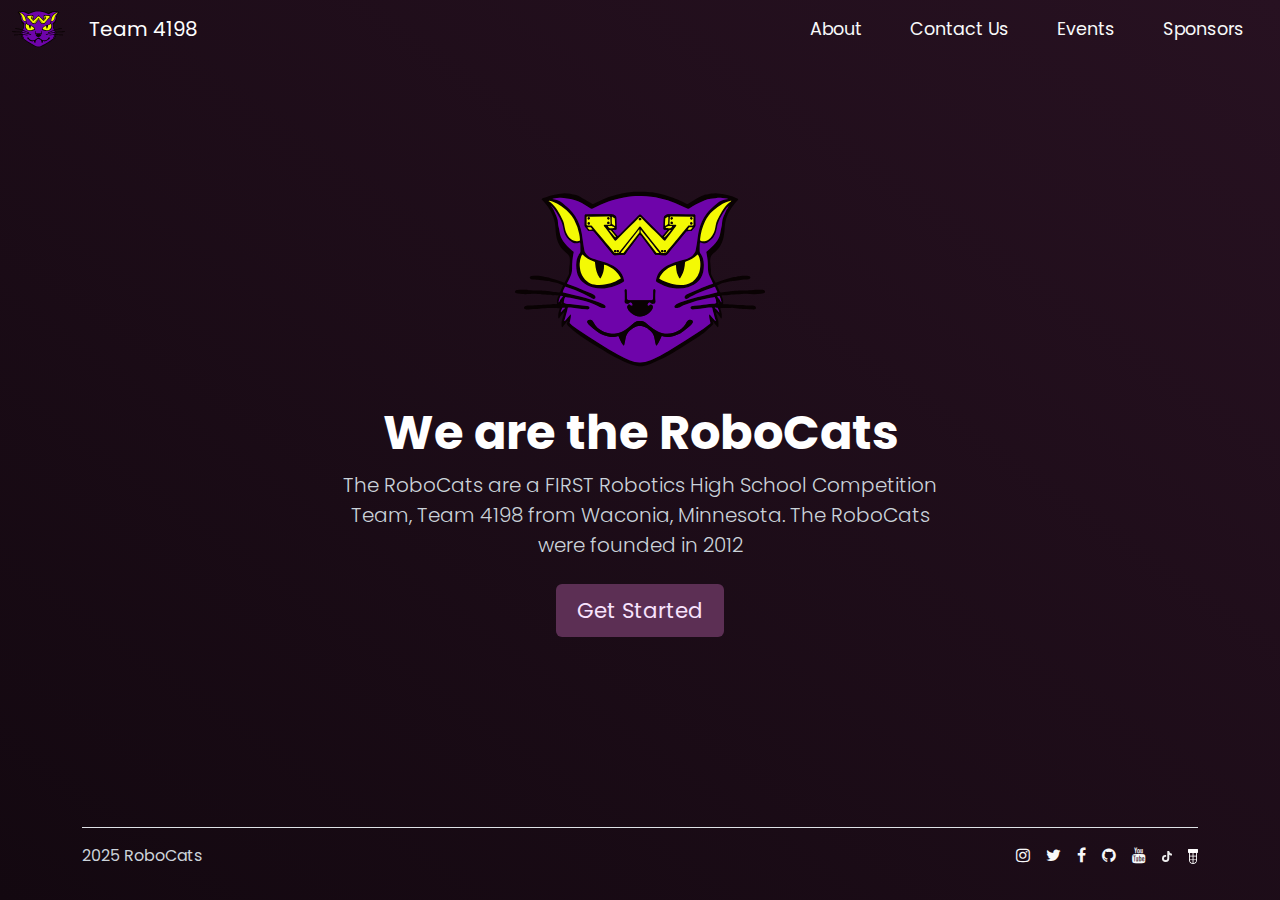
<file: index.html>
<!DOCTYPE html>
<html lang="en">
<style>html {background-color: #130810;}</style> <!-- Makes it so you don't get flashbanged when you open up the page-->

<head>
    <meta charset="utf-8">
    <meta name="viewport" content="width=device-width">
    <title>RoboCats 4198 Homepage</title>
    <link href="./style.css" rel="stylesheet" type="text/css" />
    <script src="/js/injection.js" type="text/javascript" defer></script>
    <!-- Extra Header Content is injected here-->
    <head-component></head-component>
</head>

<body>
    <!-- Header is Inserted Here -->
     <navbar-component></navbar-component>

    <button type="button" class="btn top-btn btn-floating btn-lg" id="btn-back-to-top">
        <i class="fa fa-arrow-up"></i>
    </button>
    <div class="first-gradient fade-in fade-in-slow">

        <!-- Where the contnet of the page starts -->

        <div class="px-4 py-5 my-5 text-center">
            <img class="d-block mx-auto" src="Source/ROBOCATICON.svg" alt="" width="250" height="250">
            <h1 class="display-5 fw-bold">We are the RoboCats</h1>
            <div class="col-lg-6 mx-auto">
                <p class="lead mb-4">The RoboCats are a FIRST Robotics High School Competition Team,
                    Team 4198 from Waconia, Minnesota. The RoboCats were founded in 2012</p>
                <div class="d-grid gap-5 d-sm-flex justify-content-sm-center">
                    <a href="/about/new-members/" class="primary-button primary-text-contrast highlight-toolbar">Get
                        Started</a>
                    <!-- <button type="button" class="btn btn-color btn-lg px-4 scale-button"><a href="/about/new-members/" class="btn-text">Info New Members</a></button>-->
                </div>
            </div>
        </div>
    </div>

    <!-- Footer is Inserted Here -->
        
    <footer-component></footer-component>

    <script src="https://code.jquery.com/jquery-3.3.1.slim.min.js"
        integrity="sha384-q8i/X+965DzO0rT7abK41JStQIAqVgRVzpbzo5smXKp4YfRvH+8abtTE1Pi6jizo"
        crossorigin="anonymous"></script>
    <script src="https://cdnjs.cloudflare.com/ajax/libs/popper.js/1.14.7/umd/popper.min.js"
        integrity="sha384-UO2eT0CpHqdSJQ6hJty5KVphtPhzWj9WO1clHTMGa3JDZwrnQq4sF86dIHNDz0W1"
        crossorigin="anonymous"></script>
    <script src="https://stackpath.bootstrapcdn.com/bootstrap/4.3.1/js/bootstrap.min.js"
        integrity="sha384-JjSmVgyd0p3pXB1rRibZUAYoIIy6OrQ6VrjIEaFf/nJGzIxFDsf4x0xIM+B07jRM"
        crossorigin="anonymous"></script>

    <script src="script.js"></script>

</body>

</html>
</file>
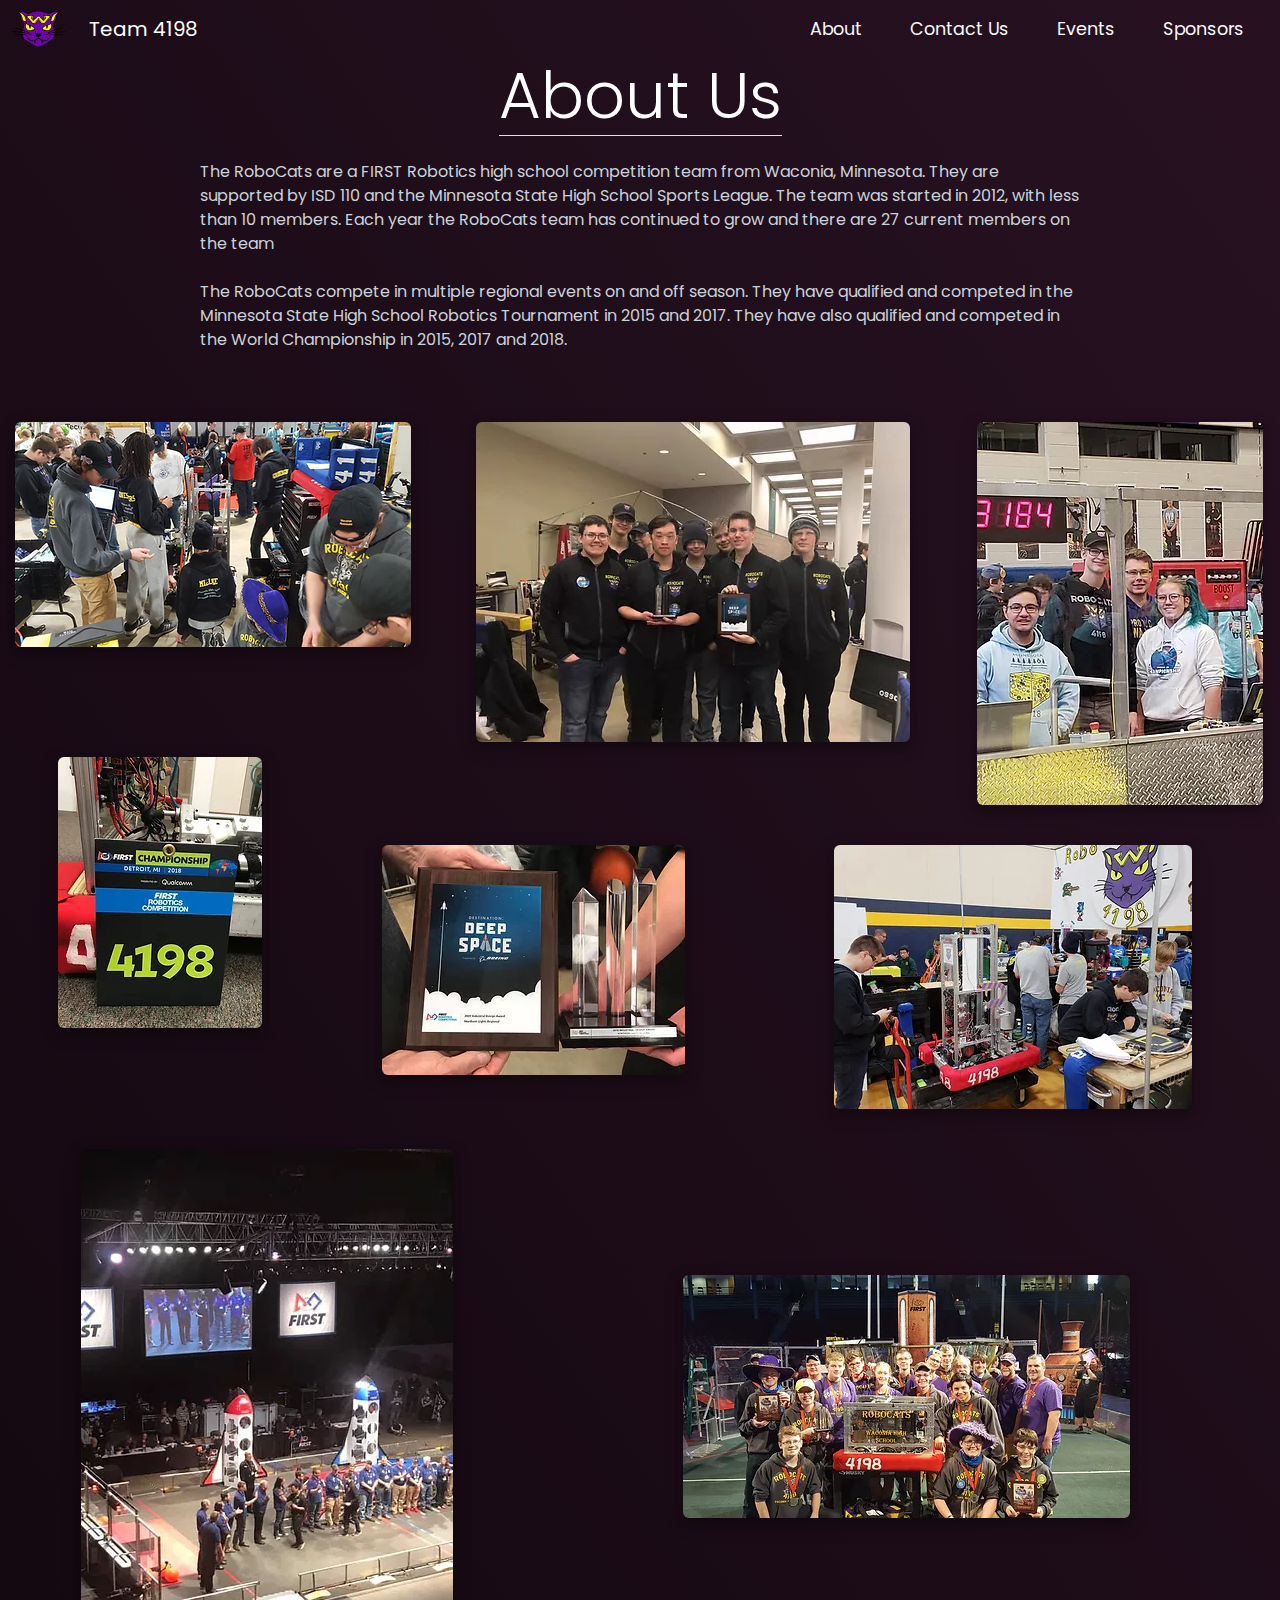
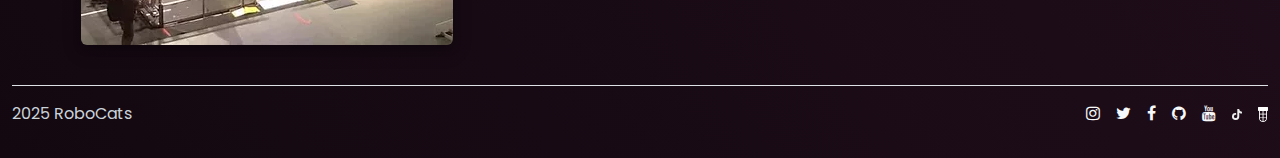
<file: about/index.html>
<!DOCTYPE html>
<html lang="en">
<style>html {background-color: #130810;}</style>
<head>
    <meta charset="utf-8">
    <meta name="viewport" content="width=device-width">
    <title>About - Team 4198</title>
    <link href="./style.css" rel="stylesheet" type="text/css" />
    <script src="/js/injection.js" type="text/javascript" defer></script>

    <!-- Extra Header Content is injected here-->
    <head-component></head-component>
</head>

<body class="first-gradient">

    <!-- Navbar is Inserted Here -->
     <navbar-component></navbar-component>

    <!-- Where the contnet of the page starts -->
    <h1 class="lead mb-4 border-bottom header-text">About Us</h1>

    <div class="container-fluid overflow-hidden">
        <p class="text text-padding" style="font-size: medium;">The RoboCats are a FIRST Robotics high school
            competition team from Waconia, Minnesota. They are supported by ISD 110 and the Minnesota State High School
            Sports League. The team was started in 2012, with less than 10 members. Each year the RoboCats team has
            continued to grow and there are 27 current members on the team<br><br>The RoboCats compete in multiple
            regional events on and off season. They have qualified and competed in the Minnesota State High School
            Robotics Tournament in 2015 and 2017. They have also qualified and competed in the World Championship in
            2015, 2017 and 2018.</p>

        <div class="d-flex justify-content-center" style="padding-top: 3%;">
            <div class="grid">
                <div class="row">
                    <div class="col-lg-4 col-md-12 col-sm-12 col-12 px-md-5 py-md-3 py-3">
                        <div class="d-flex justify-content-md-center justify-content-sm-center justify-content-center">
                            <img class="border-thing rounded" src="/Source/About/Picture1.webp"
                                alt="RoboCats Team Picture">
                        </div>
                    </div>
                    <div class="col-lg-5 col-md-12 col-sm-12 col-12 px-lg-5 py-md-3 py-3">
                        <div class="d-none d-sm-block">
                            <div class="d-flex justify-content-md-center justify-content-sm-center justify-content-end">
                                <img class="border-thing rounded" src="/Source/About/Picture2.webp"
                                    alt="RoboCats Team Picture">
                            </div>
                        </div>
                    </div>
                    <div class="col-lg-3 col-sm-12 col-12 px-md-5 py-md-3 py-3">
                        <div class="d-flex justify-content-md-center justify-content-sm-center justify-content-center">
                            <img class="border-thing rounded" src="/Source/About/Picture3.webp"
                                alt="RoboCats Team Picture">
                        </div>
                    </div>
                </div>
                <div class="row">
                    <div class="col-lg-3 col-md-12 col-sm-12 pt-md-2 py-3">
                        <div class="d-lg-none">
                            <div class="d-flex justify-content-md-center justify-content-sm-center justify-content-center"
                                style="position: relative; top: -25%;">
                                <img class="border-thing rounded" src="/Source/About/Picture4.webp"
                                    alt="RoboCats Team Picture">
                            </div>
                        </div>
                        <div class="d-none d-lg-block" style="position: relative; top: -25%;">
                            <div
                                class="d-flex justify-content-md-center justify-content-sm-center justify-content-center">
                                <img class="border-thing rounded" src="/Source/About/Picture4.webp"
                                    alt="RoboCats Team Picture">
                            </div>
                        </div>
                    </div>
                    <div class="col-lg-4 col-md-12 col-sm-12 pt-md-4 pb-md-2 py-3">
                        <div class="d-flex justify-content-md-center justify-content-sm-center justify-content-center">
                            <img class="border-thing rounded" src="/Source/About/Picture5.webp"
                                alt="RoboCats Team Picture">
                        </div>
                    </div>
                    <div class="col-lg-5 col-md-12 col-sm-12 py-4">
                        <div class="d-flex justify-content-md-center justify-content-sm-center justify-content-center">
                            <img class="border-thing rounded" src="/Source/About/Picture6.webp"
                                alt="RoboCats Team Picture">
                        </div>
                    </div>
                </div>
                <div class="row">
                    <div class="col-lg-5 col-md-12 col-sm-12 pt-3 pb-4">
                        <div class="d-flex justify-content-md-center justify-content-sm-center justify-content-center">
                            <img class="border-thing rounded" src="/Source/About/Picture7.webp"
                                alt="RoboCats Team Picture">
                        </div>
                    </div>
                    <div class="col-lg-7 col-md-12 col-sm-12 py-3">
                        <div class="d-none d-sm-block" style="position: relative; top: 25%;">
                            <div
                                class="d-flex justify-content-md-center justify-content-sm-center justify-content-center">
                                <img class="border-thing rounded" src="/Source/About/Picture8.webp"
                                    alt="RoboCats Team Picture">
                            </div>
                        </div>
                    </div>
                </div>
            </div>
        </div>
    </div>

    <!-- Footer is Inserted Here -->
    <footer-component></footer-component>

    <script src="https://code.jquery.com/jquery-3.3.1.slim.min.js"
        integrity="sha384-q8i/X+965DzO0rT7abK41JStQIAqVgRVzpbzo5smXKp4YfRvH+8abtTE1Pi6jizo"
        crossorigin="anonymous"></script>
    <script src="https://cdnjs.cloudflare.com/ajax/libs/popper.js/1.14.7/umd/popper.min.js"
        integrity="sha384-UO2eT0CpHqdSJQ6hJty5KVphtPhzWj9WO1clHTMGa3JDZwrnQq4sF86dIHNDz0W1"
        crossorigin="anonymous"></script>
    <script src="https://stackpath.bootstrapcdn.com/bootstrap/4.3.1/js/bootstrap.min.js"
        integrity="sha384-JjSmVgyd0p3pXB1rRibZUAYoIIy6OrQ6VrjIEaFf/nJGzIxFDsf4x0xIM+B07jRM"
        crossorigin="anonymous"></script>

    <script src="/script.js"></script>
</body>

</html>
</file>
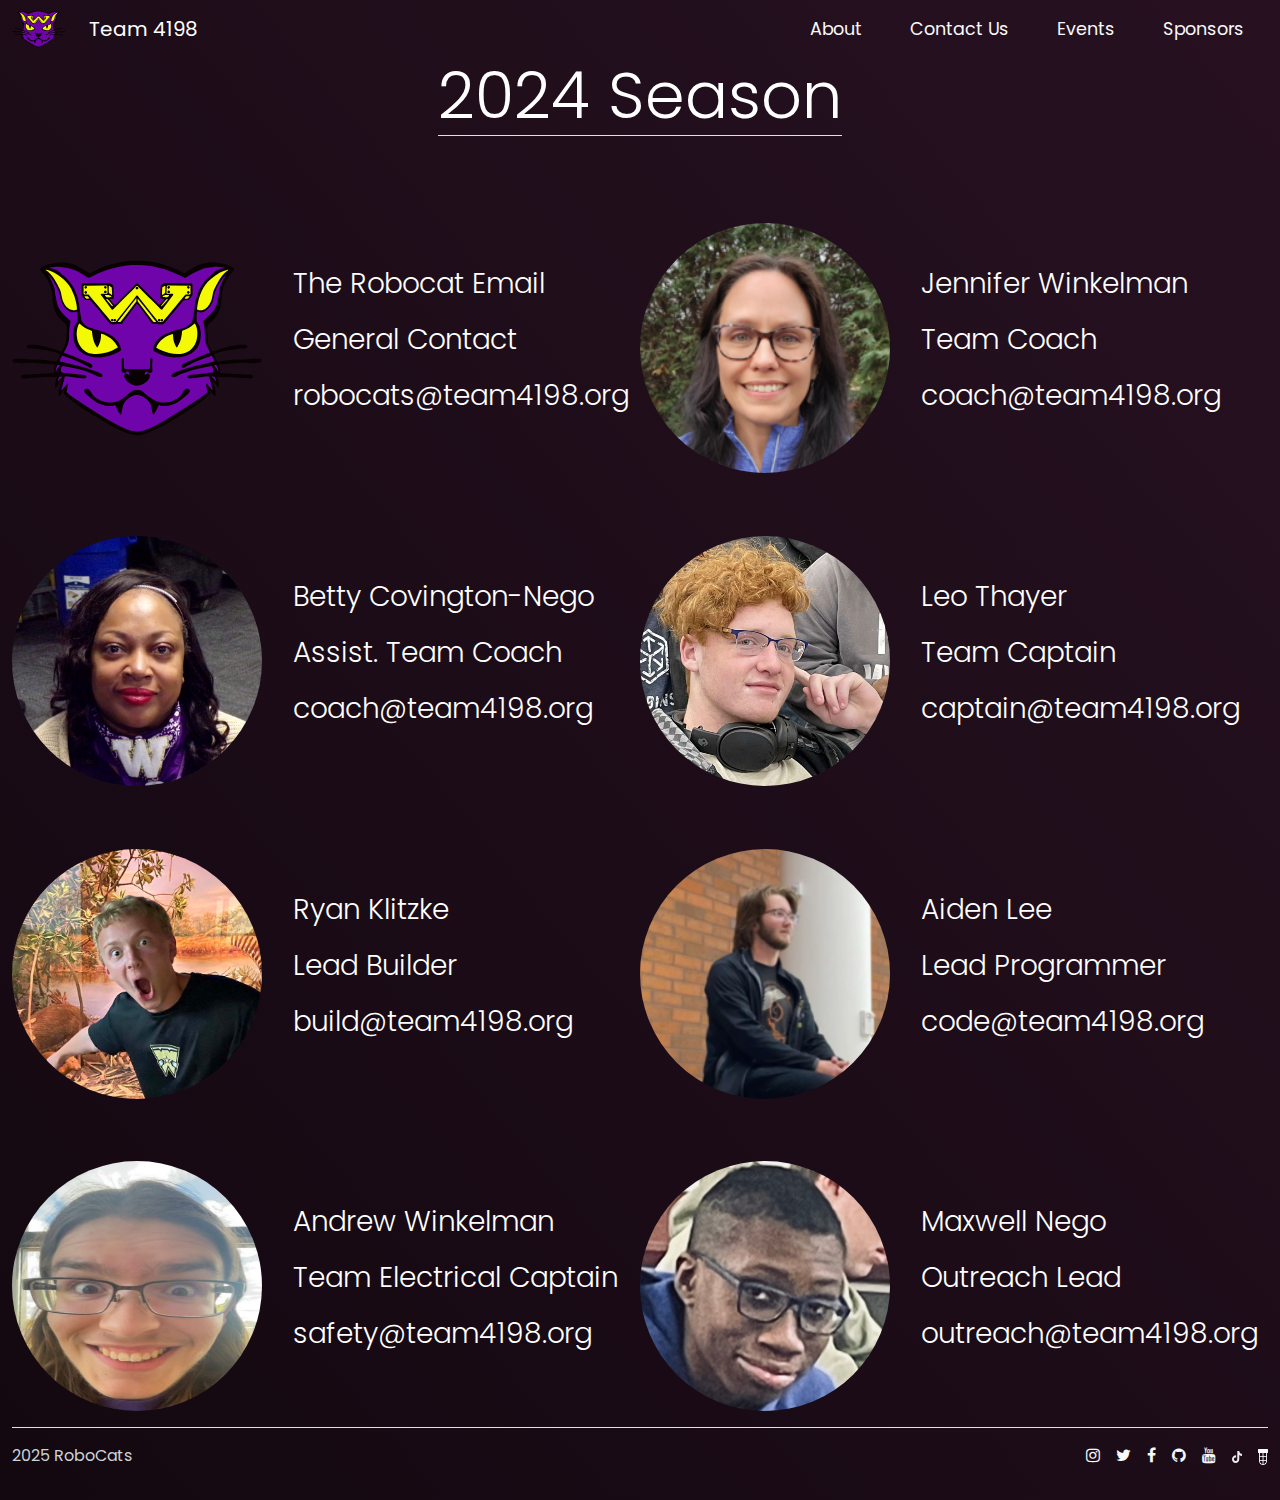
<file: contact/index.html>
<!DOCTYPE html>
<html lang="en">
<style>html {background-color: #130810;}</style> <!-- Makes it so you don't get flashbanged when you open up the page-->

<head>
    <meta charset="utf-8">
    <meta name="viewport" content="width=device-width">
    <title>Contact Us - Team 4198</title>

    <link href="./style.css" rel="stylesheet" type="text/css" />
    <script src="/js/injection.js" type="text/javascript" defer></script>

    <!-- Extra Header Content is injected here-->
    <head-component></head-component>
</head>

<body class="gradient">

    <!-- Header is Inserted Here -->
    <navbar-component></navbar-component>

    <!-- Where the contnet of the page starts -->
    <div class="container">

        <h1 class="lead mb-4 border-bottom header-text">2024 Season</h1>
        <div class="w-100">

            <div class="person d-flex float-start">
                <a href="https://mail.google.com/mail/u/0/?fs=1&tf=cm&source=mailto&to=robocats@team4198.org" target="_blank">
                    <img class="d-flex align-items-start contact-image circular-square" src="/Source/ROBOCATICON.svg" width="200" height="200">
                </a>
                <p class="d-flex align-items-center fw-light text-white profile-text">
                    The Robocat Email<br> <!-- All hail lord potter -->
                    General Contact<br>
                    robocats@team4198.org
                </p>
            </div>

            <div class="person d-flex float-start">
                <a href="https://mail.google.com/mail/u/0/?fs=1&tf=cm&source=mailto&to=coach@team4198.org" target="_blank">
                    <img class="d-flex align-items-start contact-image circular-square" src="/Source/Contact/JenniferWinkelman.png" width="200" height="200">
                </a>
                <p class="d-flex align-items-center fw-light text-white profile-text">
                    Jennifer Winkelman<br> <!-- All hail lord potter -->
                    Team Coach<br>
                    coach@team4198.org
                </p>
            </div>

            <div class="person d-flex float-start">
                <a href="https://mail.google.com/mail/u/0/?fs=1&tf=cm&source=mailto&to=coach@team4198.org" target="_blank">
                    <img class="d-flex align-items-start contact-image circular-square" src="/Source/Contact/BettyCovingtonnego.png" width="200" height="200">
                </a>
                <p class="d-flex align-items-center fw-light text-white profile-text">
                    Betty Covington-Nego<br>
                    Assist. Team Coach<br>
                    coach@team4198.org
                </p>
            </div>

            <div class="person d-flex float-start" style="padding-top: 5%;">
                <a href="https://mail.google.com/mail/u/0/?fs=1&tf=cm&source=mailto&to=captain@team4198.org" target="_blank">
                    <img class="d-flex align-items-start contact-image circular-square" src="/Source/Contact/LeoThayer.png" width="200" height="200">
                </a>
                <p class="d-flex align-items-center text-white profile-text fw-light">
                    Leo Thayer<br>
                    Team Captain<br>
                    captain@team4198.org
                </p>
            </div>

            <div class="person d-flex float-start" style="padding-top: 5%;">
                <a href="https://mail.google.com/mail/u/0/?fs=1&tf=cm&source=mailto&to=build@team4198.org" target="_blank">
                    <img class="d-flex align-items-start contact-image circular-square" src="/Source/Contact/RyanKlitzke.png" width="250" height="250">
                </a>
                <p class="d-flex align-items-center text-white profile-text fw-light">
                    Ryan Klitzke<br>
                    Lead Builder<br>
                    build@team4198.org
                </p>
            </div>

            <div class="person d-flex float-start" style="padding-top: 5%;">
                <a href="https://mail.google.com/mail/u/0/?fs=1&tf=cm&source=mailto&to=safety@team4198.org" target="_blank">
                    <img class="d-flex align-items-start contact-image circular-square" src="/Source/Contact/AidenLee3.png" width="250" height="250">
                </a>
                <p class="d-flex align-items-center text-white profile-text fw-light">
                    Aiden Lee<br>
                    Lead Programmer<br>
                    code@team4198.org
                </p>
            </div>

            <div class="person d-flex float-start" style="padding-top: 5%;">
                <a href="https://mail.google.com/mail/u/0/?fs=1&tf=cm&source=mailto&to=safety@team4198.org" target="_blank">
                    <img class="d-flex align-items-start contact-image circular-square" src="/Source/Contact/AndrewWinkelman3.png" width="250" height="250">
                </a>
                <p class="d-flex align-items-center text-white profile-text fw-light">
                    Andrew Winkelman<br>
                    Team Electrical Captain<br>
                    safety@team4198.org
                </p>
            </div>

            <div class="person d-flex float-start" style="padding-top: 5%;">
                <a href="https://mail.google.com/mail/u/0/?fs=1&tf=cm&source=mailto&to=outreach@team4198.org" target="_blank">
                    <img class="d-flex align-items-start contact-image circular-square" src="/Source/Contact/MaxwellNego.png" width="250" height="250">
                </a>
                <p class="d-flex align-items-center text-white profile-text fw-light">
                    Maxwell Nego<br>
                    Outreach Lead<br>
                    outreach@team4198.org
                </p>
            </div>


        </div>
    </div>

    <!-- Footer is Inserted Here -->
    <footer-component></footer-component>

    <script src="https://code.jquery.com/jquery-3.3.1.slim.min.js"
            integrity="sha384-q8i/X+965DzO0rT7abK41JStQIAqVgRVzpbzo5smXKp4YfRvH+8abtTE1Pi6jizo"
            crossorigin="anonymous"></script>
    <script src="https://cdnjs.cloudflare.com/ajax/libs/popper.js/1.14.7/umd/popper.min.js"
            integrity="sha384-UO2eT0CpHqdSJQ6hJty5KVphtPhzWj9WO1clHTMGa3JDZwrnQq4sF86dIHNDz0W1"
            crossorigin="anonymous"></script>
    <script src="https://stackpath.bootstrapcdn.com/bootstrap/4.3.1/js/bootstrap.min.js"
            integrity="sha384-JjSmVgyd0p3pXB1rRibZUAYoIIy6OrQ6VrjIEaFf/nJGzIxFDsf4x0xIM+B07jRM"
            crossorigin="anonymous"></script>

    <script src="/script.js"></script>
</body>

</html>
</file>
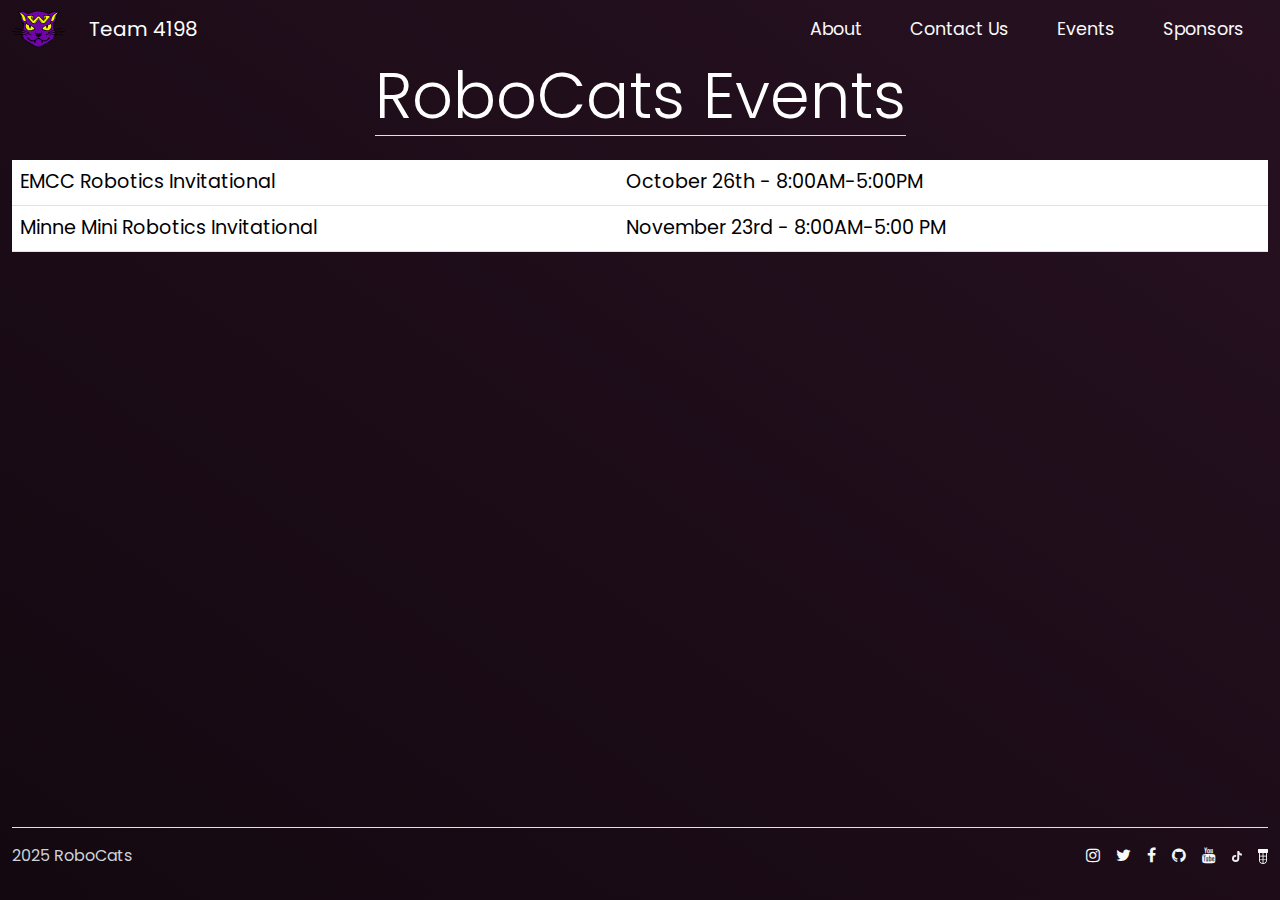
<file: events/index.html>
<!DOCTYPE html>
<html lang="en">
<style>html {background-color: #130810;}</style> <!-- Makes it so you don't get flashbanged when you open up the page-->

<head>
	<meta charset="utf-8">
	<meta name="viewport" content="width=device-width">
	<title>RoboCats 4198 Homepage</title>

    <link href="./style.css" rel="stylesheet" type="text/css" />
    <script src="/js/injection.js" type="text/javascript" defer></script>
    <!-- Extra Header Content is injected here-->
    <head-component></head-component>
</head>

<body class="first-gradient">
	<!-- Back to top button -->
	<button type="button" class="btn top-btn btn-floating btn-lg" id="btn-back-to-top">
		<i class="fa fa-arrow-up"></i>
	</button>
	<!-- Header is Inserted Here -->
    <navbar-component></navbar-component>

	<!-- Where the contnet of the page starts -->

	<h1 class="lead mb-4 border-bottom header-text">RoboCats Events</h1>

	<div class="container">
		<table class="table gx-5">
			<tr>
				<td>EMCC Robotics Invitational</td>
				<td>October 26th - 8:00AM-5:00PM </td>
			</tr>
			<tr>
				<td>Minne Mini Robotics Invitational</td>
				<td>November 23rd - 8:00AM-5:00 PM </td>
			</tr>
			</tbody>
		</table>

		<!-- This if there is no events-->
		<div class="d-flex justify-content-center">
			<!-- <p style="color:white; font-size: x-large;">There are no events coming up</p> -->
		</div>
	</div>

	<!-- Where the footer starts -->
    <footer-component></footer-component>

	<script src="https://code.jquery.com/jquery-3.3.1.slim.min.js"
		integrity="sha384-q8i/X+965DzO0rT7abK41JStQIAqVgRVzpbzo5smXKp4YfRvH+8abtTE1Pi6jizo"
		crossorigin="anonymous"></script>
	<script src="https://cdnjs.cloudflare.com/ajax/libs/popper.js/1.14.7/umd/popper.min.js"
		integrity="sha384-UO2eT0CpHqdSJQ6hJty5KVphtPhzWj9WO1clHTMGa3JDZwrnQq4sF86dIHNDz0W1"
		crossorigin="anonymous"></script>
	<script src="https://stackpath.bootstrapcdn.com/bootstrap/4.3.1/js/bootstrap.min.js"
		integrity="sha384-JjSmVgyd0p3pXB1rRibZUAYoIIy6OrQ6VrjIEaFf/nJGzIxFDsf4x0xIM+B07jRM"
		crossorigin="anonymous"></script>

	<script src="/script.js"></script>
</body>

</html>
</file>
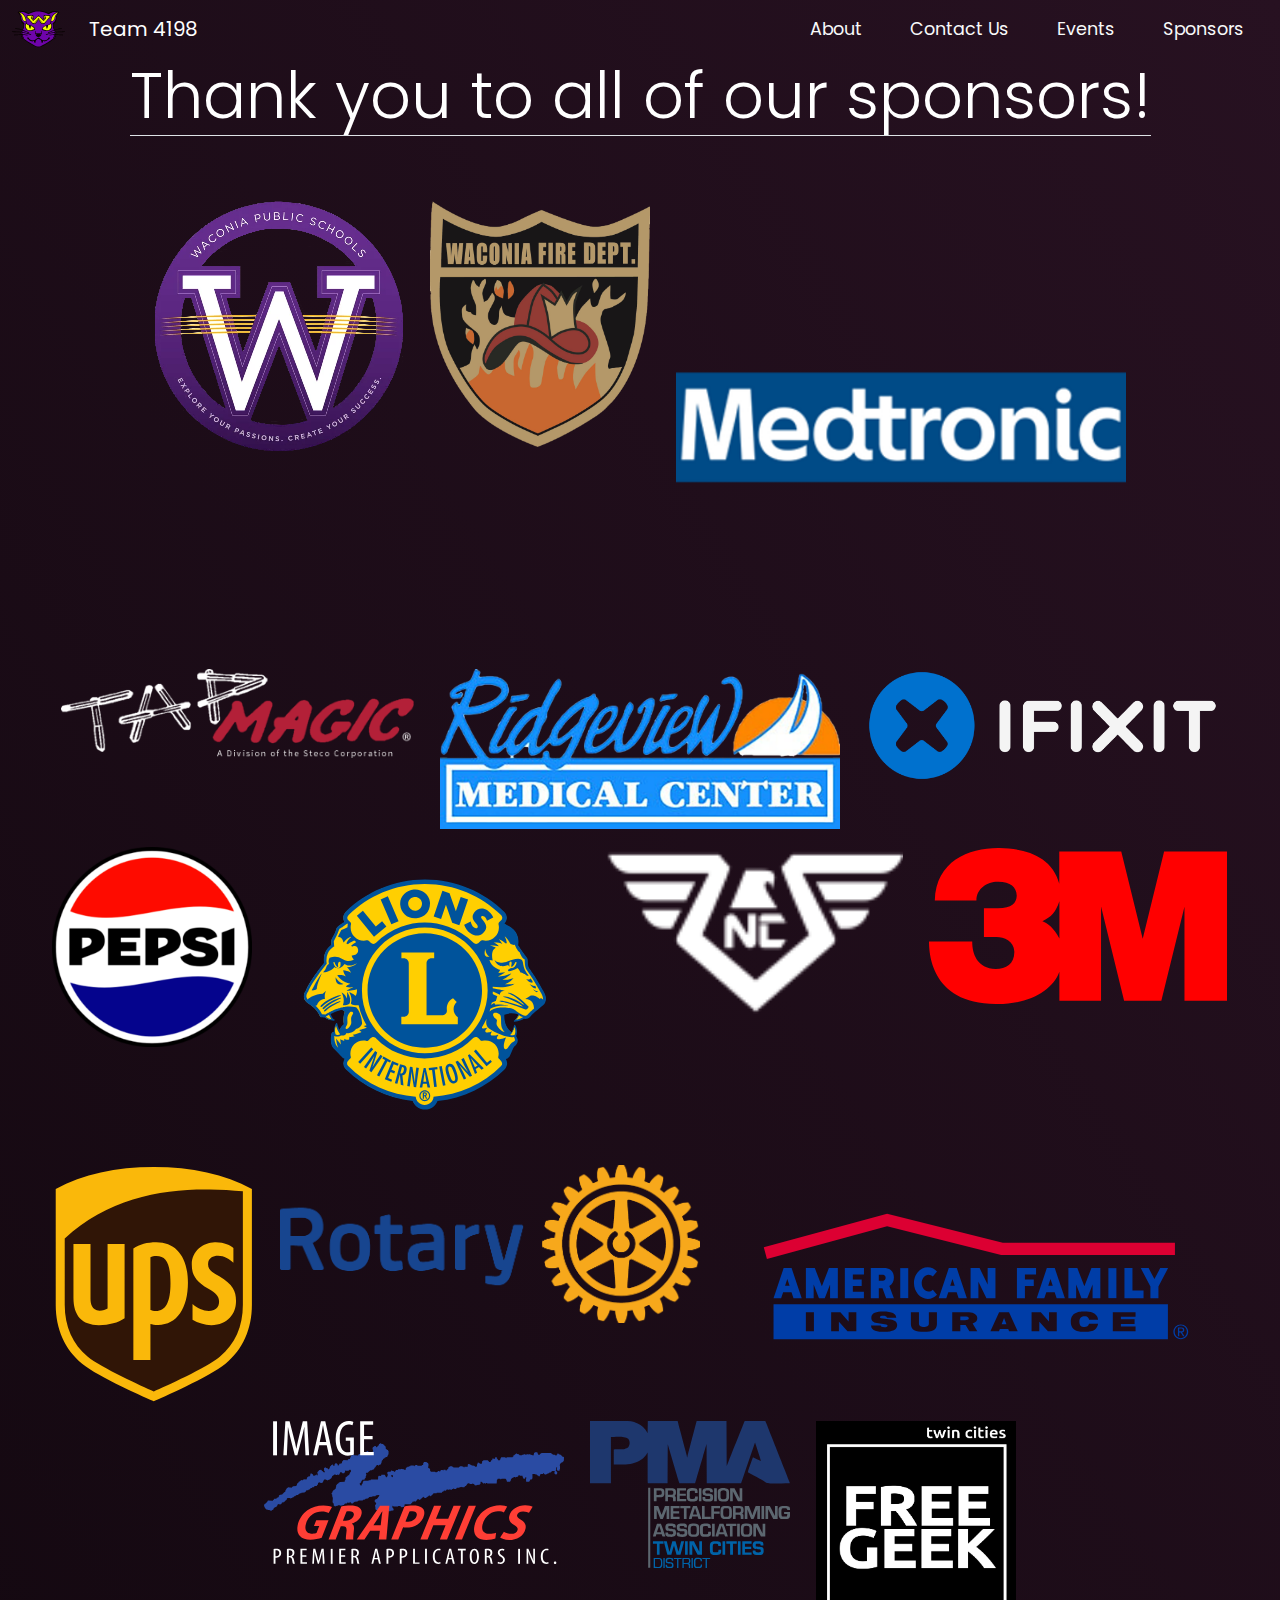
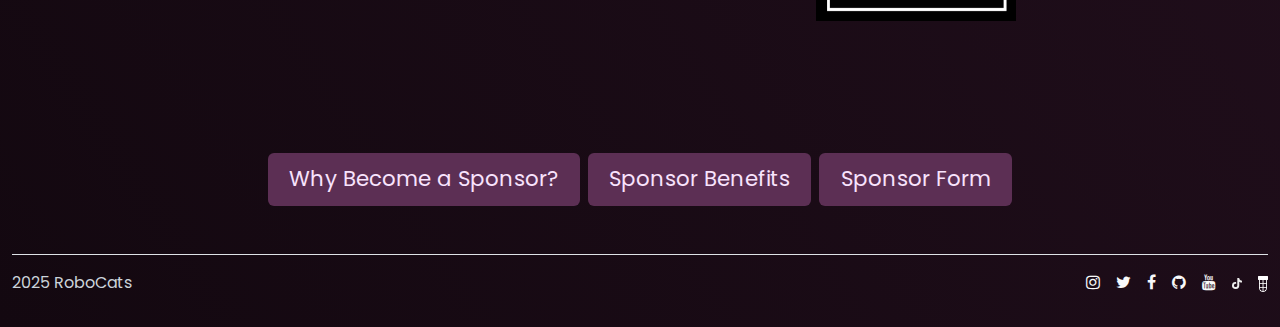
<file: sponsors/index.html>
<!DOCTYPE html>
<html lang="en">
<style>html {background-color: #130810;}</style> <!-- Makes it so you don't get flashbanged when you open up the page-->

<head>
    <meta charset="utf-8">
    <meta name="viewport" content="width=device-width">
    <title>Sponsors - Team 4198</title>

    <link href="./style.css" rel="stylesheet" type="text/css" />
    <script src="/js/injection.js" type="text/javascript" defer></script>

    <!-- Extra Header Content is injected here-->
    <head-component></head-component>
</head>

<body>

    <!-- Header is Inserted Here -->
    <navbar-component></navbar-component>

    <!-- Where the contnet of the page starts -->

    <h1 class="lead mb-4 border-bottom header-text">Thank you to all of our sponsors!</h1>

    <div class="container px-4 py-4 my-2 text-center">


        <div class="sponsors float-left justify-content-center">
            <a href="https://www.isd110.org/" class="img-fluid" target="_blank">
                <img class="sponsor d-flex img-fluid" src="/Source/Sponsors/WaconiaSchool.png" width="250" height="250">
            </a>

            <a href="https://www.waconia.org/198/Fire-Department" class="img-fluid" target="_blank">
                <img class="sponsor d-flex img-fluid" src="/Source/Sponsors/WaconiaFire.png" width="220" height="250">
            </a>

            <a href="https://www.medtronic.com/us-en/index.html" target="_blank">
                <img class="sponsor d-flex align-items-center img-fluid" src="/Source/Sponsors/Medtronic.png"
                    width="450" height="100">
            </a>

            <a href="https://www.tapmagic.com/" target="_blank">
                <img class="sponsor d-flex align-items-start img-fluid" src="/Source/Sponsors/tapmagiclogo.png"
                    width="353" height="110">
            </a>

            <a href="https://www.ridgeviewmedical.org/" target="_blank">
                <img class="sponsor d-flex align-items-center img-fluid" src="/Source/Sponsors/Ridgeview.png"
                    width="400">
            </a>

            <a href="https://www.ifixit.com/" target="_blank">
                <img class="sponsor d-flex align-items-start img-fluid" src="/Source/Sponsors/IFixit_logo.svg.png"
                    width="353" height="110">
            </a>

            <a href="https://www.pepsi.com/" target="_blank">
                <img class="sponsor d-flex align-items-start img-fluid" src="/Source/Sponsors/Pepsi.png" width="200"
                    height="110">
            </a>

            <a href="https://waconialionsclub.org/" target="_blank">
                <img class="sponsor d-flex align-items-start img-fluid" src="/Source/Sponsors/waconialions.svg"
                    width="300">
            </a>

            <a href="https://nordicmanufacturing.com/" target="_blank">
                <img class="sponsor d-flex align-items-center img-fluid" src="/Source/Sponsors/NordicComponentsCrop.png"
                    width="300">
            </a>

            <a href="https://www.3m.com/" target="_blank">
                <img class="sponsor d-flex align-items-center img-fluid" src="/Source/Sponsors/3M_wordmark.svg"
                    width="300">
            </a>

            <a href="https://www.ups.com/" target="_blank">
                <img class="sponsor d-flex align-items-center img-fluid"
                    src="/Source/Sponsors/United_Parcel_Service.svg" width="200">
            </a>

            <a href="https://portal.clubrunner.ca/6749/" target="_blank">
                <img class="sponsor d-flex align-items-center img-fluid" src="/Source/Sponsors/Rotary.png" width="420"
                    height="250">
            </a>

            <a href="https://www.amfam.com/" target="_blank">
                <img class="sponsor d-flex align-items-center img-fluid"
                    src="/Source/Sponsors/american_family_insurance.svg" width="500">
            </a>

            <a href="https://imagegraphicspremier.com/" target="_blank">
                <img class="sponsor d-flex align-items-center img-fluid" src="/Source/Sponsors/ImageGraphics.svg"
                    width="300">
            </a>

            <a href="https://www.pma.org/twin-cities/" target="_blank">
                <img class="sponsor d-flex align-items-center img-fluid"
                    src="/Source/Sponsors/PMA_TC_Logo.svg" width="200">
            </a>

            <a href="https://www.freegeektwincities.org" target="_blank">
                <img class="sponsor d-flex align-items-center img-fluid"
                    src="/Source/Sponsors/FreeGeekTwinCities.jpg" width="200">
            </a>


        </div>
        <div class="d-grid gap-2 d-sm-flex justify-content-sm-center" style="padding-top: 10%">
            <a class="primary-button" href="/sponsors/why-become-sponsor">Why Become a Sponsor?</a>
            <a class="primary-button" href="/sponsors/sponsor-benefits/">Sponsor Benefits</a>
            <a class="primary-button" href="/sponsors/sponsor-form/">Sponsor Form</a>
        </div>
    </div>

    <!-- Footer is inserted here -->
    <footer-component></footer-component>

    <script src="https://code.jquery.com/jquery-3.3.1.slim.min.js"
        integrity="sha384-q8i/X+965DzO0rT7abK41JStQIAqVgRVzpbzo5smXKp4YfRvH+8abtTE1Pi6jizo"
        crossorigin="anonymous"></script>
    <script src="https://cdnjs.cloudflare.com/ajax/libs/popper.js/1.14.7/umd/popper.min.js"
        integrity="sha384-UO2eT0CpHqdSJQ6hJty5KVphtPhzWj9WO1clHTMGa3JDZwrnQq4sF86dIHNDz0W1"
        crossorigin="anonymous"></script>
    <script src="https://stackpath.bootstrapcdn.com/bootstrap/4.3.1/js/bootstrap.min.js"
        integrity="sha384-JjSmVgyd0p3pXB1rRibZUAYoIIy6OrQ6VrjIEaFf/nJGzIxFDsf4x0xIM+B07jRM"
        crossorigin="anonymous"></script>

    <script src="/script.js"></script>
</body>

</html>
</file>
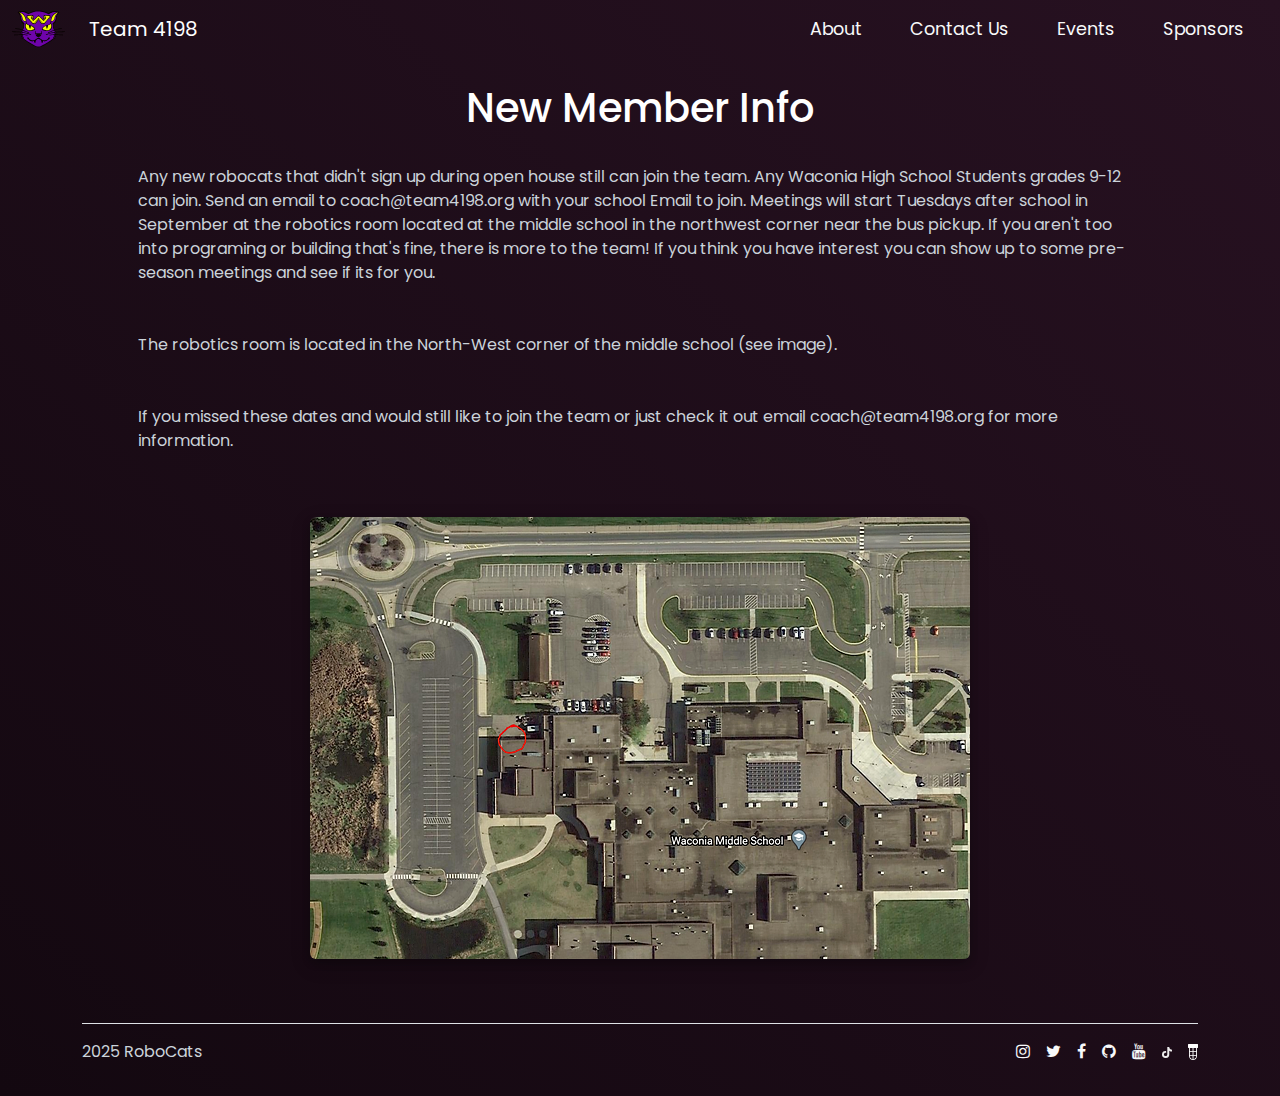
<file: about/new-members/index.html>
<!DOCTYPE html>
<html lang="en">

<head>
    <meta charset="utf-8">
    <meta name="viewport" content="width=device-width">
    <title>New Members - Team 4198</title>
    <link href="./style.css" rel="stylesheet" type="text/css" />
    <script src="/js/injection.js" type="text/javascript" defer></script>

    <!-- Extra Header Content is Injected Here -->
    <head-component></head-component>
</head>

<body class="gradient">

    <!-- Header is Inserted Here -->
    <navbar-component></navbar-component>

    <!-- Where the contnet of the page starts -->

    <div class="container-fluid">
        <div class="d-flex justify-content-center">
            <div class="grid title-padding">
                <div class="row">
                    <div class="col-12">
                        <div class="d-flex justify-content-center">
                            <h1>New Member Info</h1>
                        </div>
                    </div>
                    <div class="col-12">
                        <p class="text-padding">Any new robocats that didn't sign up during open house still can join
                            the team. Any Waconia High School Students grades 9-12 can join. Send an email to
                            coach@team4198.org with your school Email to join. Meetings will start Tuesdays after school
                            in September at the robotics room located at the middle school in the northwest corner near
                            the bus pickup. If you aren't too into programing or building that's fine, there is more to
                            the team! If you think you have interest you can show up to some pre-season meetings and see
                            if its for you.<br><br><br>The robotics room is located in the North-West corner of the
                            middle school (see image).<br><br><br>If you missed these dates and would still like to join
                            the team or just check it out email coach@team4198.org for more information. </p>
                    </div>
                    <div class="col-12 py-5">
                        <div class="d-flex justify-content-center">
                            <img class="border-thing rounded img-fluid" src="/Source/About/new-members/Map.png">
                        </div>
                    </div>
                </div>
            </div>
        </div>
    </div>

    <!-- Footer is Inserted Here -->
    <footer-component></footer-component>

    <script src="https://code.jquery.com/jquery-3.3.1.slim.min.js"
        integrity="sha384-q8i/X+965DzO0rT7abK41JStQIAqVgRVzpbzo5smXKp4YfRvH+8abtTE1Pi6jizo"
        crossorigin="anonymous"></script>
    <script src="https://cdnjs.cloudflare.com/ajax/libs/popper.js/1.14.7/umd/popper.min.js"
        integrity="sha384-UO2eT0CpHqdSJQ6hJty5KVphtPhzWj9WO1clHTMGa3JDZwrnQq4sF86dIHNDz0W1"
        crossorigin="anonymous"></script>
    <script src="https://stackpath.bootstrapcdn.com/bootstrap/4.3.1/js/bootstrap.min.js"
        integrity="sha384-JjSmVgyd0p3pXB1rRibZUAYoIIy6OrQ6VrjIEaFf/nJGzIxFDsf4x0xIM+B07jRM"
        crossorigin="anonymous"></script>

    <script src="/script.js"></script>
</body>

</html>
</file>
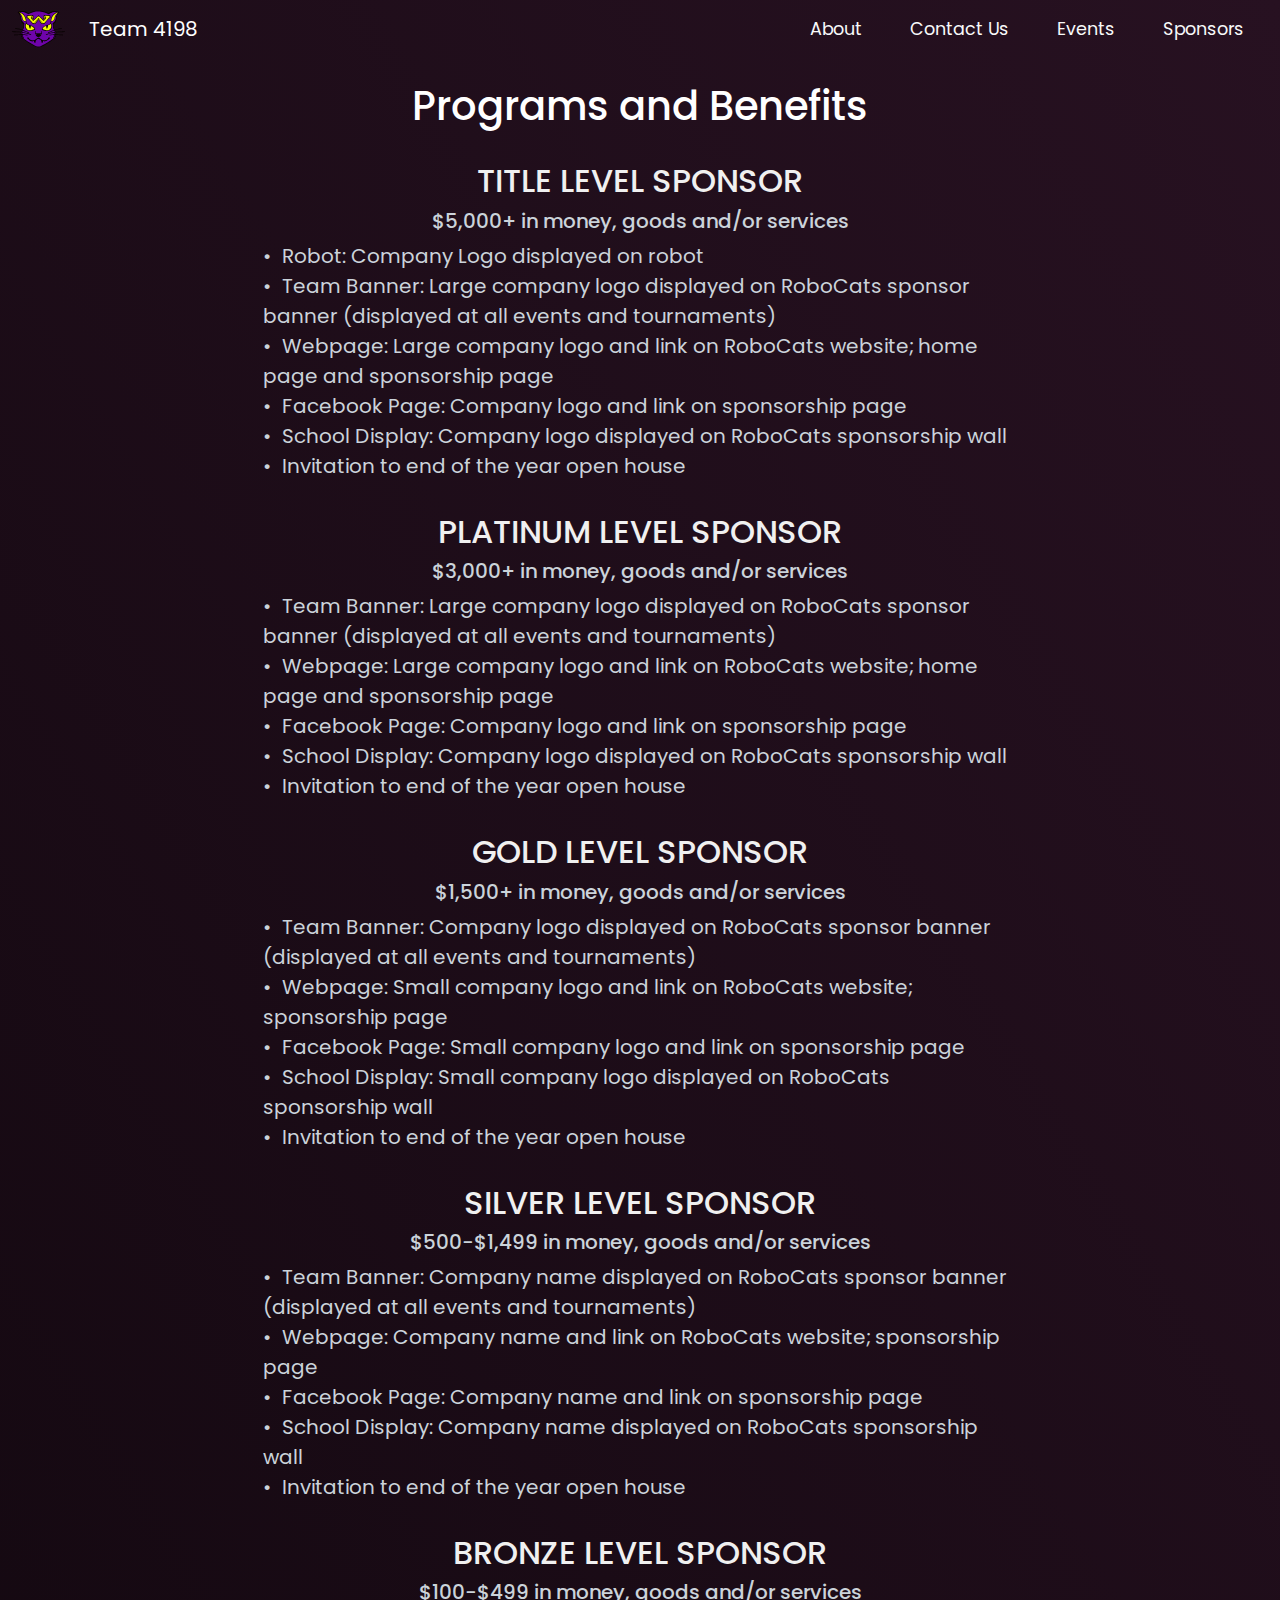
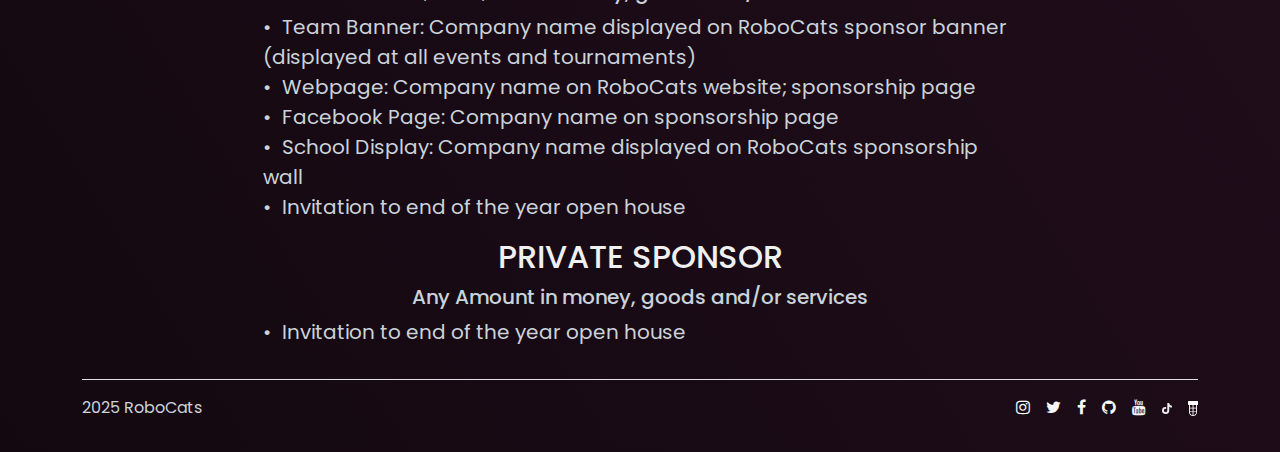
<file: sponsors/sponsor-benefits/index.html>
<!DOCTYPE html>
<html lang="en">
<style>html {background-color: #130810;}</style> <!-- Makes it so you don't get flashbanged when you open up the page-->

<head>
    <meta charset="utf-8">
    <meta name="viewport" content="width=device-width">
    <title>Sponsor Benefits</title>
    <link href="./style.css" rel="stylesheet" type="text/css" />
    <script src="/js/injection.js" type="text/javascript" defer></script>

    <!-- Extra Header Content is injected here-->
    <head-component></head-component>
</head>

<body class="first-gradient">

    <!-- Header is Inserted Here -->
    <navbar-component></navbar-component>

    <!-- Where the contnet of the page starts -->

    <div class="container-fluid">
        <h1 class="text-center py-4">
            Programs and Benefits
        </h1>
        <h2 class="text-center">
            TITLE LEVEL SPONSOR
        </h2>
        <h5 class="text-center">
            $5,000+ in money, goods and/or services
        </h5>
        <div class="d-flex">
            <!-- <li class="list-inline-item">• &nbsp; </li><br> -->
            <ul class="list-inline mx-auto justify-content-center bullet-list">
                <li class="list-inline-item">• &nbsp;Robot: Company Logo displayed on robot</li><br>
                <li class="list-inline-item">• &nbsp;Team Banner: Large company logo displayed on RoboCats sponsor
                    banner (displayed at all events and tournaments)</li><br>
                <li class="list-inline-item">• &nbsp;Webpage: Large company logo and link on RoboCats website; home page
                    and sponsorship page</li><br>
                <li class="list-inline-item">• &nbsp;Facebook Page: Company logo and link on sponsorship page</li><br>
                <li class="list-inline-item">• &nbsp;School Display: Company logo displayed on RoboCats sponsorship wall
                </li><br>
                <li class="list-inline-item">• &nbsp;Invitation to end of the year open house</li><br>
            </ul>
        </div>

        <h2 class="text-center pt-3">
            PLATINUM LEVEL SPONSOR
        </h2>
        <h5 class="text-center">
            $3,000+ in money, goods and/or services
        </h5>
        <div class="d-flex">
            <!-- <li class="list-inline-item">• &nbsp; </li><br> -->
            <ul class="list-inline mx-auto justify-content-center bullet-list">
                <li class="list-inline-item">• &nbsp;Team Banner: Large company logo displayed on RoboCats sponsor
                    banner (displayed at all events and tournaments)</li><br>
                <li class="list-inline-item">• &nbsp;Webpage: Large company logo and link on RoboCats website; home page
                    and sponsorship page</li><br>
                <li class="list-inline-item">• &nbsp;Facebook Page: Company logo and link on sponsorship page</li><br>
                <li class="list-inline-item">• &nbsp;School Display: Company logo displayed on RoboCats sponsorship wall
                </li><br>
                <li class="list-inline-item">• &nbsp;Invitation to end of the year open house</li><br>
            </ul>
        </div>

        <h2 class="text-center pt-3">
            GOLD LEVEL SPONSOR
        </h2>
        <h5 class="text-center">
            $1,500+ in money, goods and/or services
        </h5>
        <div class="d-flex">
            <!-- <li class="list-inline-item">• &nbsp; </li><br> -->
            <ul class="list-inline mx-auto justify-content-center bullet-list">
                <li class="list-inline-item">• &nbsp;Team Banner: Company logo displayed on RoboCats sponsor banner
                    (displayed at all events and tournaments)</li><br>
                <li class="list-inline-item">• &nbsp;Webpage: Small company logo and link on RoboCats website;
                    sponsorship page</li><br>
                <li class="list-inline-item">• &nbsp;Facebook Page: Small company logo and link on sponsorship page</li>
                <br>
                <li class="list-inline-item">• &nbsp;School Display: Small company logo displayed on RoboCats
                    sponsorship wall</li><br>
                <li class="list-inline-item">• &nbsp;Invitation to end of the year open house</li><br>
            </ul>
        </div>

        <h2 class="text-center pt-3">
            SILVER LEVEL SPONSOR
        </h2>
        <h5 class="text-center">
            $500-$1,499 in money, goods and/or services
        </h5>
        <div class="d-flex">
            <!-- <li class="list-inline-item">• &nbsp; </li><br> -->
            <ul class="list-inline mx-auto justify-content-center bullet-list">
                <li class="list-inline-item">• &nbsp;Team Banner: Company name displayed on RoboCats sponsor banner
                    (displayed at all events and tournaments)</li><br>
                <li class="list-inline-item">• &nbsp;Webpage: Company name and link on RoboCats website; sponsorship
                    page</li><br>
                <li class="list-inline-item">• &nbsp;Facebook Page: Company name and link on sponsorship page</li><br>
                <li class="list-inline-item">• &nbsp;School Display: Company name displayed on RoboCats sponsorship wall
                </li><br>
                <li class="list-inline-item">• &nbsp;Invitation to end of the year open house</li><br>
            </ul>
        </div>

        <h2 class="text-center pt-3">
            BRONZE LEVEL SPONSOR
        </h2>
        <h5 class="text-center">
            $100-$499 in money, goods and/or services
        </h5>
        <div class="d-flex">
            <!-- <li class="list-inline-item">• &nbsp; </li><br> -->
            <ul class="list-inline mx-auto justify-content-center bullet-list">
                <li class="list-inline-item">• &nbsp;Team Banner: Company name displayed on RoboCats sponsor banner
                    (displayed at all events and tournaments)</li><br>
                <li class="list-inline-item">• &nbsp;Webpage: Company name on RoboCats website; sponsorship page</li>
                <br>
                <li class="list-inline-item">• &nbsp;Facebook Page: Company name on sponsorship page</li><br>
                <li class="list-inline-item">• &nbsp;School Display: Company name displayed on RoboCats sponsorship wall
                </li><br>
                <li class="list-inline-item">• &nbsp;Invitation to end of the year open house</li><br>
            </ul>
        </div>

        <h2 class="text-center pad-top">
            PRIVATE SPONSOR
        </h2>
        <h5 class="text-center">
            Any Amount in money, goods and/or services
        </h5>
        <div class="d-flex">
            <!-- <li class="list-inline-item">• &nbsp; </li><br> -->
            <ul class="list-inline mx-auto justify-content-center bullet-list">
                <li class="list-inline-item">• &nbsp;Invitation to end of the year open house</li><br>
            </ul>
        </div>

    </div>

    <!-- Footer is Inserted Here -->
    <footer-component></footer-component>

    <script src="https://code.jquery.com/jquery-3.3.1.slim.min.js"
        integrity="sha384-q8i/X+965DzO0rT7abK41JStQIAqVgRVzpbzo5smXKp4YfRvH+8abtTE1Pi6jizo"
        crossorigin="anonymous"></script>
    <script src="https://cdnjs.cloudflare.com/ajax/libs/popper.js/1.14.7/umd/popper.min.js"
        integrity="sha384-UO2eT0CpHqdSJQ6hJty5KVphtPhzWj9WO1clHTMGa3JDZwrnQq4sF86dIHNDz0W1"
        crossorigin="anonymous"></script>
    <script src="https://stackpath.bootstrapcdn.com/bootstrap/4.3.1/js/bootstrap.min.js"
        integrity="sha384-JjSmVgyd0p3pXB1rRibZUAYoIIy6OrQ6VrjIEaFf/nJGzIxFDsf4x0xIM+B07jRM"
        crossorigin="anonymous"></script>

    <script src="/script.js"></script>
</body>

</html>
</file>
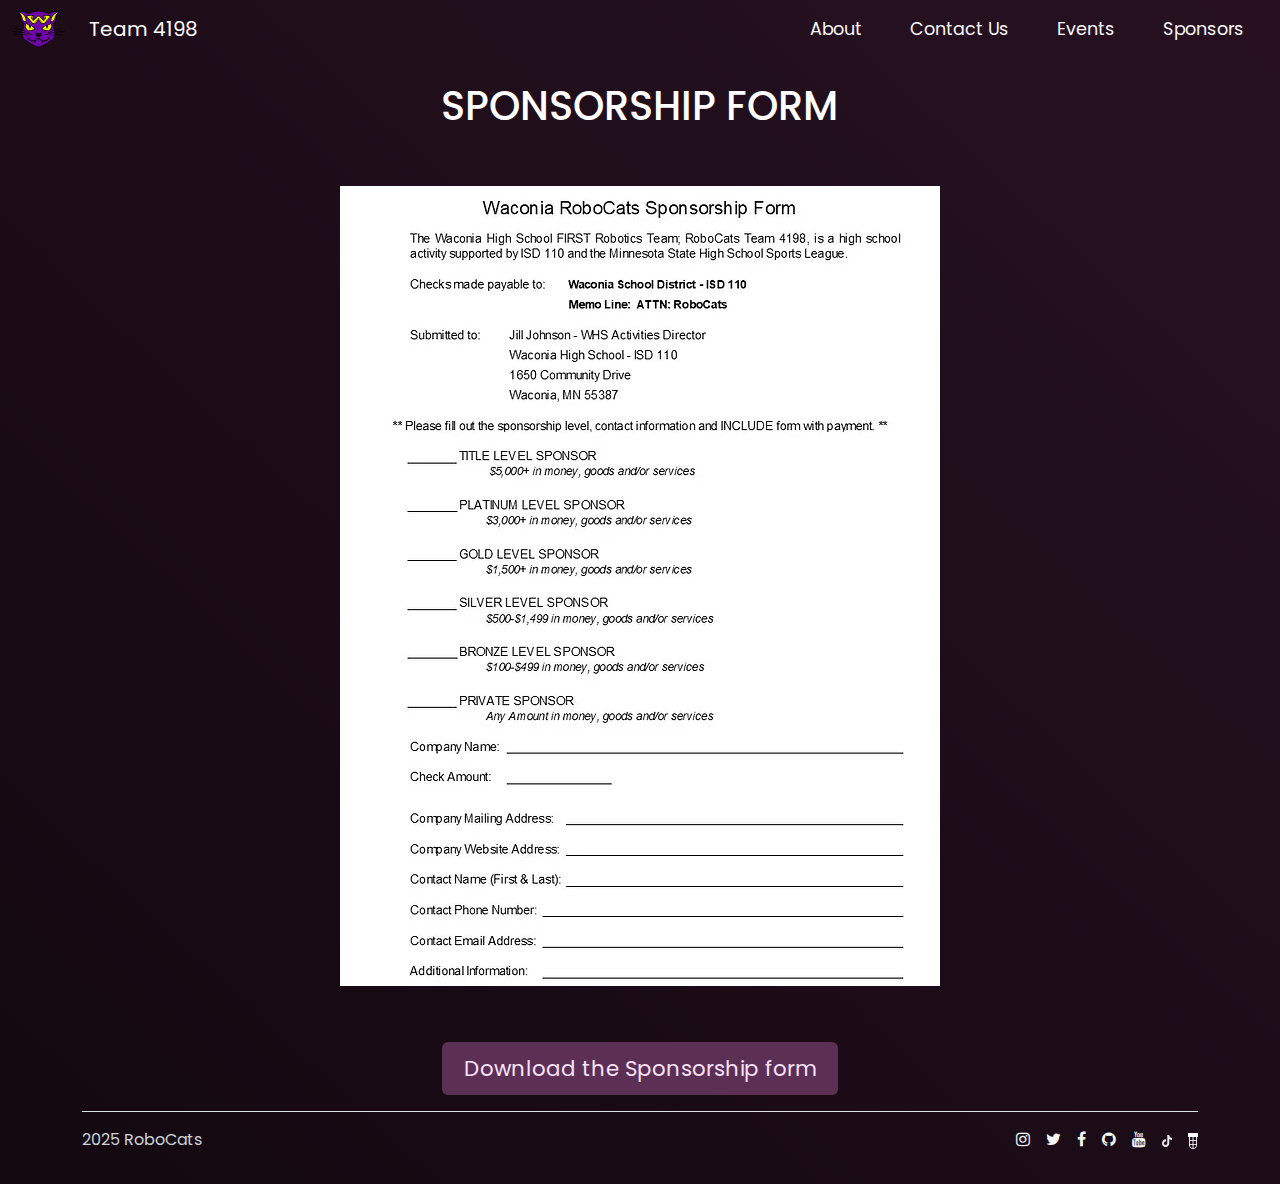
<file: sponsors/sponsor-form/index.html>
<!DOCTYPE html>
<html lang="en">
<style>html {background-color: #130810;}</style> <!-- Makes it so you don't get flashbanged when you open up the page-->

<head>
    <meta charset="utf-8">
    <meta name="viewport" content="width=device-width">
    <title>Sponsor Form - Team 4198</title>

    <link href="./style.css" rel="stylesheet" type="text/css" />
    <script src="/js/injection.js" type="text/javascript" defer></script>
    
    <!-- Extra Header Content is injected here-->
    <head-component></head-component>
</head>

<body class="first-gradient">

    <!-- Navbar is Inserted Here -->
    <navbar-component></navbar-component>

    <!-- Where the contnet of the page starts -->

    <div class="container">
        <h1 class="text-center pt-4">
            SPONSORSHIP FORM
        </h1>
        <div class="d-flex">
            <div class="mx-auto pt-5">
                <img class="justify-content-center img-fluid" src="/Source/Sponsors/sponsor-form/SponsorForm.webp">
            </div>
        </div>
        <div class="d-grid gap-2 d-sm-flex justify-content-sm-center" style="padding-top: 5%">
            <a href="/Source/Sponsors/sponsor-form/SponsorForm.pdf" target="_blank"
                class="primary-button primary-text-contrast highlight-toolbar">Download the Sponsorship form</a>
        </div>


    </div>

    <!-- Footer is Inserted Here -->
    <footer-component

    <script src="https://code.jquery.com/jquery-3.3.1.slim.min.js"
        integrity="sha384-q8i/X+965DzO0rT7abK41JStQIAqVgRVzpbzo5smXKp4YfRvH+8abtTE1Pi6jizo"
        crossorigin="anonymous"></script>
    <script src="https://cdnjs.cloudflare.com/ajax/libs/popper.js/1.14.7/umd/popper.min.js"
        integrity="sha384-UO2eT0CpHqdSJQ6hJty5KVphtPhzWj9WO1clHTMGa3JDZwrnQq4sF86dIHNDz0W1"
        crossorigin="anonymous"></script>
    <script src="https://stackpath.bootstrapcdn.com/bootstrap/4.3.1/js/bootstrap.min.js"
        integrity="sha384-JjSmVgyd0p3pXB1rRibZUAYoIIy6OrQ6VrjIEaFf/nJGzIxFDsf4x0xIM+B07jRM"
        crossorigin="anonymous"></script>

    <script src="/script.js"></script>
</body>

</html>
</file>
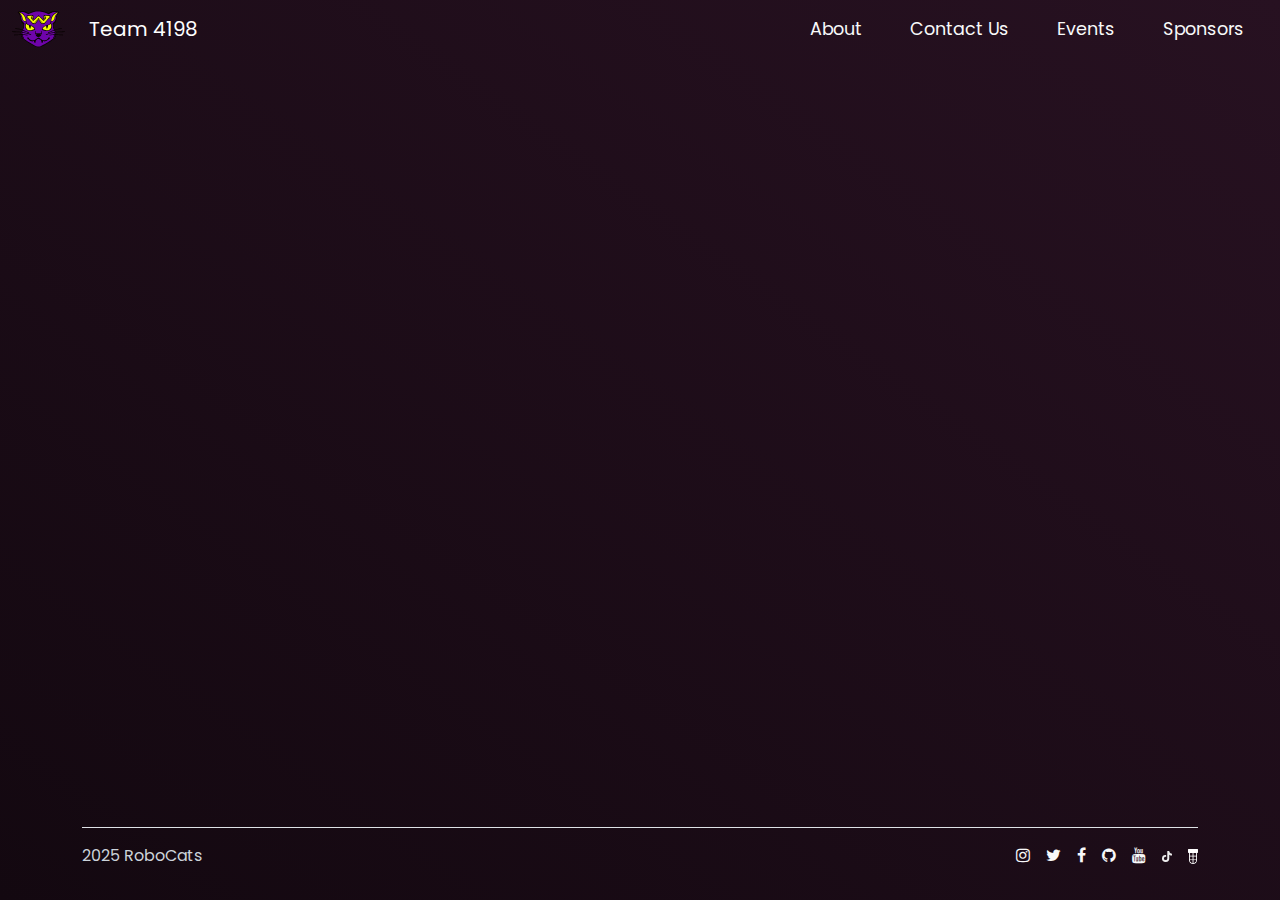
<file: copyme.html>
<!DOCTYPE html>
<html lang="en">
<style>html {background-color: #130810;}</style> <!-- Makes it so you don't get flashbanged when you open up the page if it doesn't load fast-->


<head>
    <meta charset="utf-8">
    <meta name="viewport" content="width=device-width">
    <title>You shouldn't be here...</title>

    <link href="./style.css" rel="stylesheet" type="text/css" />
    <script src="/js/injection.js" type="text/javascript" defer></script>

    <!-- Extra Header Content is injected here-->
    <head-component></head-component>
</head>

<body>

    <!-- Navbar is Inserted Here -->
    <navbar-component></navbar-component>

    <!-- Where the contnet of the page starts -->



    <!-- Footer is Inserted Here -->
    <footer-component></footer-component>

    <script src="https://code.jquery.com/jquery-3.3.1.slim.min.js"
        integrity="sha384-q8i/X+965DzO0rT7abK41JStQIAqVgRVzpbzo5smXKp4YfRvH+8abtTE1Pi6jizo"
        crossorigin="anonymous"></script>
    <script src="https://cdnjs.cloudflare.com/ajax/libs/popper.js/1.14.7/umd/popper.min.js"
        integrity="sha384-UO2eT0CpHqdSJQ6hJty5KVphtPhzWj9WO1clHTMGa3JDZwrnQq4sF86dIHNDz0W1"
        crossorigin="anonymous"></script>
    <script src="https://stackpath.bootstrapcdn.com/bootstrap/4.3.1/js/bootstrap.min.js"
        integrity="sha384-JjSmVgyd0p3pXB1rRibZUAYoIIy6OrQ6VrjIEaFf/nJGzIxFDsf4x0xIM+B07jRM"
        crossorigin="anonymous"></script>

    <script src="/script.js"></script>
</body>

</html>
</file>
<file: style.css>
/* For all changes to all of the pages, change copyme.css */
@import url('/copyme.css');

.top-btn {
    background-color: #66323d;
    opacity: 0;
    transition: opacity 250ms ease-in;
}

.top-btn.appear {
    opacity: 1;
}

.fade-in {
    opacity: 0;
    transition: opacity 250ms ease-in;
}

.fade-in-slow {
    transition: opacity 400ms ease-in;
}

.fade-in.appear {
    opacity: 1;
}


.home-picture {
    width: 50%;
    height: auto;
}
</file>
<file: about/style.css>
/* For all changes to all of the pages, change copyme.css */
@import url('/copyme.css');

.scale-button {
    transition: 0.25s;
}

.scale-button:hover {
    transform: scale(1.08);
}

.text-padding {
    padding-left: 15%;
    padding-right: 15%;
}

.border-thing {
    box-shadow: 0 4px 8px 0 rgba(0, 0, 0, 0.2), 0 6px 20px 0 rgba(0, 0, 0, 0.19);
}

.header-text {
    white-space: nowrap;
    width: fit-content;
    text-align: center;
    margin-left: auto;
    margin-right: auto;
    margin: 0 auto;
    font-size: 32px;
}

.gradient {
    background-image: linear-gradient(to top, #130810, #271121);

    height: 100%
}


@media (min-width: 300px) {
    .header-text {
        white-space: nowrap;
        font-size: 32px;
        width: fit-content;
    }
}

@media (min-width: 600px) {
    .header-text {
        white-space: nowrap;
        font-size: 3.5vw;
        width: fit-content;
    }
}

@media (min-width: 800px) {
    .header-text {
        white-space: nowrap;
        font-size: 32px;
        width: fit-content;
    }
}

@media (min-width: 1164px) {
    .header-text {
        white-space: nowrap;
        font-size: 32px;
        width: fit-content;
    }
}

@media (max-width: 1125px) {

    .person {
        width: 100%;
        align-items: center;
        float: none;
    }
}

@media (min-width: 1126px) {

    .container-xxl,
    .container-xl,
    .container-lg,
    .container-md,
    .container-sm,
    .container {
        max-width: 1300px;
    }

    .header-text {
        font-size: 64px;
    }

}
</file>
<file: contact/style.css>
/* For all changes to all of the pages, change copyme.css */
@import url('/copyme.css');

.scale-button {
    transition: 0.25s;
}

.scale-button:hover {
    transform: scale(1.08);
}

.profile-text {
    line-height: 175%;
    font-size: 100%;
    width: 50px;
    padding-left: 5%;
    flex-wrap: nowrap;
    white-space: nowrap;
}

.no-wrap {
    white-space: nowrap;
    flex-wrap: nowrap;
}

.contact-image {
    height: 50px;
    width: 50px;
}

.header-text {
    white-space: nowrap;
    font-size: 16px;
    width: fit-content;
    text-align: center;
    margin: 0 auto;
}

@media (max-width: 400px) {
    .contact-image {
        height: 125px;
        width: 125px;
    }

    .container-xxl,
    .container-xl,
    .container-lg,
    .container-md,
    .container-sm,
    .container {
        max-width: 300px;
    }

    .profile-text {
        line-height: 175%;
        font-size: 75%;
        width: 150px;
    }

    .header-text {
        font-size: 32px;
    }
}

@media (min-width: 401px) {

    .container-xxl,
    .container-xl,
    .container-lg,
    .container-md,
    .container-sm,
    .container {
        max-width: 350px;
    }

    .contact-image {
        height: 150px;
        width: 150px;
    }

    .profile-text {
        line-height: 175%;
        font-size: 125%
    }

    .profile-text {
        line-height: 175%;
        font-size: 110%;
        width: 170px
    }

    .header-text {
        font-size: 32px;
    }
}

@media (min-width: 550px) {

    .contact-image {
        height: 200px;
        width: 200px;
    }

    .header-text {
        font-size: 48px;
    }

    .container-xxl,
    .container-xl,
    .container-lg,
    .container-md,
    .container-sm,
    .container {
        max-width: 540px;
    }

    .profile-text {
        line-height: 175%;
        font-size: 150%;
        width: 230px
    }
}

@media (min-width: 600px) {

    .contact-image {
        height: 250px;
        width: 250px;
    }

    .container-xxl,
    .container-xl,
    .container-lg,
    .container-md,
    .container-sm,
    .container {
        max-width: 600px;
    }

    .profile-text {
        line-height: 200%;
        font-size: 175%;
        width: 500px;
    }

    .header-text {
        font-size: 64px;
    }
}

.circular-square {
    border-radius: 50%;
}

.person {
    /* width: 50%; */
    padding-top: 5%;
}

@media (max-width: 1200px) {
    .person {
        width: 100%;
        align-items: center;
        float: none;
    }
}

@media (min-width: 1201px) {

    .container-xxl,
    .container-xl,
    .container-lg,
    .container-md,
    .container-sm,
    .container {
        max-width: 1400px;
    }

    .person {
        width: 50%
    }

    .header-text {
        font-size: 64px;
    }

}
</file>
<file: events/style.css>
/* For all changes to all of the pages, change copyme.css */
@import url('/copyme.css');

.scale-button {
    transition: 0.25s;
}

.scale-button:hover {
    transform: scale(1.05);
}

.fade-in {
    opacity: 0;
    transition: opacity 250ms ease-in;
}

.fade-in.appear {
    opacity: 1;
}

.home-picture {
    width: 50%;
    height: auto;
}

.event {
    font-size: 1.5vw;
    color: white;
}

.header-text {
    white-space: nowrap;
    width: fit-content;
    text-align: center;
    margin-left: auto;
    margin-right: auto;
    margin: 0 auto;
    font-size: 32px;
}

.gradient {
    background-image: linear-gradient(to top, #130810, #271121);

    height: 100%
}

@media (min-width: 300px) {
    .header-text {
        white-space: nowrap;
        font-size: 32px;
        width: fit-content;
    }
}

@media (min-width: 600px) {
    .header-text {
        white-space: nowrap;
        font-size: 3.5vw;
        width: fit-content;
    }
}

@media (min-width: 800px) {
    .header-text {
        white-space: nowrap;
        font-size: 32px;
        width: fit-content;
    }
}

@media (min-width: 1164px) {
    .header-text {
        white-space: nowrap;
        font-size: 32px;
        width: fit-content;
    }
}

@media (max-width: 1125px) {

    .person {
        width: 100%;
        align-items: center;
        float: none;
    }
}

@media (min-width: 1126px) {

    .container-xxl,
    .container-xl,
    .container-lg,
    .container-md,
    .container-sm,
    .container {
        max-width: 1300px;
    }

    .header-text {
        font-size: 64px;
    }

}

td {
    font-size: 1.5vw; 
    color: white;
}
</file>
<file: sponsors/style.css>
/* For changes to all of the pages, change copyme.css */
@import url('/copyme.css');

.text-right {
    float: right;
    padding-right: 40%;
}

.picture-left {
    vertical-align: middle;
}

.scale-button {
    transition: 0.25s;
}

.scale-button:hover {
    transform: scale(1.08);
}

.sponsors {
    display: flex;
    flex-direction: row;
    flex-wrap: wrap;
    justify-content: center;
}

.sponsor {
    margin: 1vh 1vw 1vh 1vw;
}

@media (min-width: 1400px) {

    .container-xxl,
    .container-xl,
    .container-lg,
    .container-md,
    .container-sm,
    .container {
        max-width: 20000px;
    }
}

.header-text {
    white-space: nowrap;
    width: fit-content;
    text-align: center;
    margin-left: auto;
    margin-right: auto;
    margin: 0 auto 1vh;
    text-wrap: wrap;
    font-size: 6vw;
}

@media (min-width: 300px) {
    .header-text {
        text-wrap: wrap;
        white-space: nowrap;
        font-size: 6vw;
        width: fit-content;
    }
}

@media (min-width: 600px) {
    .header-text {
        white-space: nowrap;
        font-size: 2em;
        width: fit-content;
    }
}

@media (min-width: 800px) {
    .header-text {
        white-space: nowrap;
        font-size: 32px;
        width: fit-content;
    }
}

@media (min-width: 1164px) {
    .header-text {
        white-space: nowrap;
        font-size: 48px;
        width: fit-content;
    }
}

@media (max-width: 1125px) {

    .person {
        width: 100%;
        align-items: center;
        float: none;
    }

    .header-text {
        /* font-size: 48px; */
    }

}

@media (min-width: 1126px) {

    .container-xxl,
    .container-xl,
    .container-lg,
    .container-md,
    .container-sm,
    .container {
        max-width: 1300px;
    }

    .person {
        width: 50%
    }

    .header-text {
        font-size: 64px;
    }

}
</file>
<file: about/new-members/style.css>
/* For all changes to all of the pages, change copyme.css */
@import url('/copyme.css');

.scale-button {
    transition: 0.25s;
}

.scale-button:hover {
    transform: scale(1.08);
}

.text-padding {
    margin-top: 2%;
    margin-left: 10%;
    margin-right: 10%;
}

.title-padding {
    margin-top: 2%;
}

.border-thing {
    /* border:  5px solid #270a38; */
    box-shadow: 0 4px 8px 0 rgba(0, 0, 0, 0.2), 0 6px 20px 0 rgba(0, 0, 0, 0.19);
}
</file>
<file: sponsors/sponsor-benefits/style.css>
/* For changes to all of the pages, change copyme.css */
@import url('/copyme.css');

.bullet-list {
    color: var(--secondary-text);
    font-size: 100%;
    list-style-position: outside;
    word-wrap: inherit;
    width: 85%
}

@media (min-width: 700px) {
    .bullet-list {
        width: 75%;
        font-size: 125%
    }
}

@media (min-width: 1100px) {
    .bullet-list {
        width: 60%;
        font-size: 125%
    }
}

@media (min-width: 1500px) {
    .bullet-list {
        width: 50%;
        font-size: 125%
    }
}
</file>
<file: sponsors/sponsor-form/style.css>
/* For changes to all of the pages, change copyme.css */
@import url('/copyme.css');
</file>
